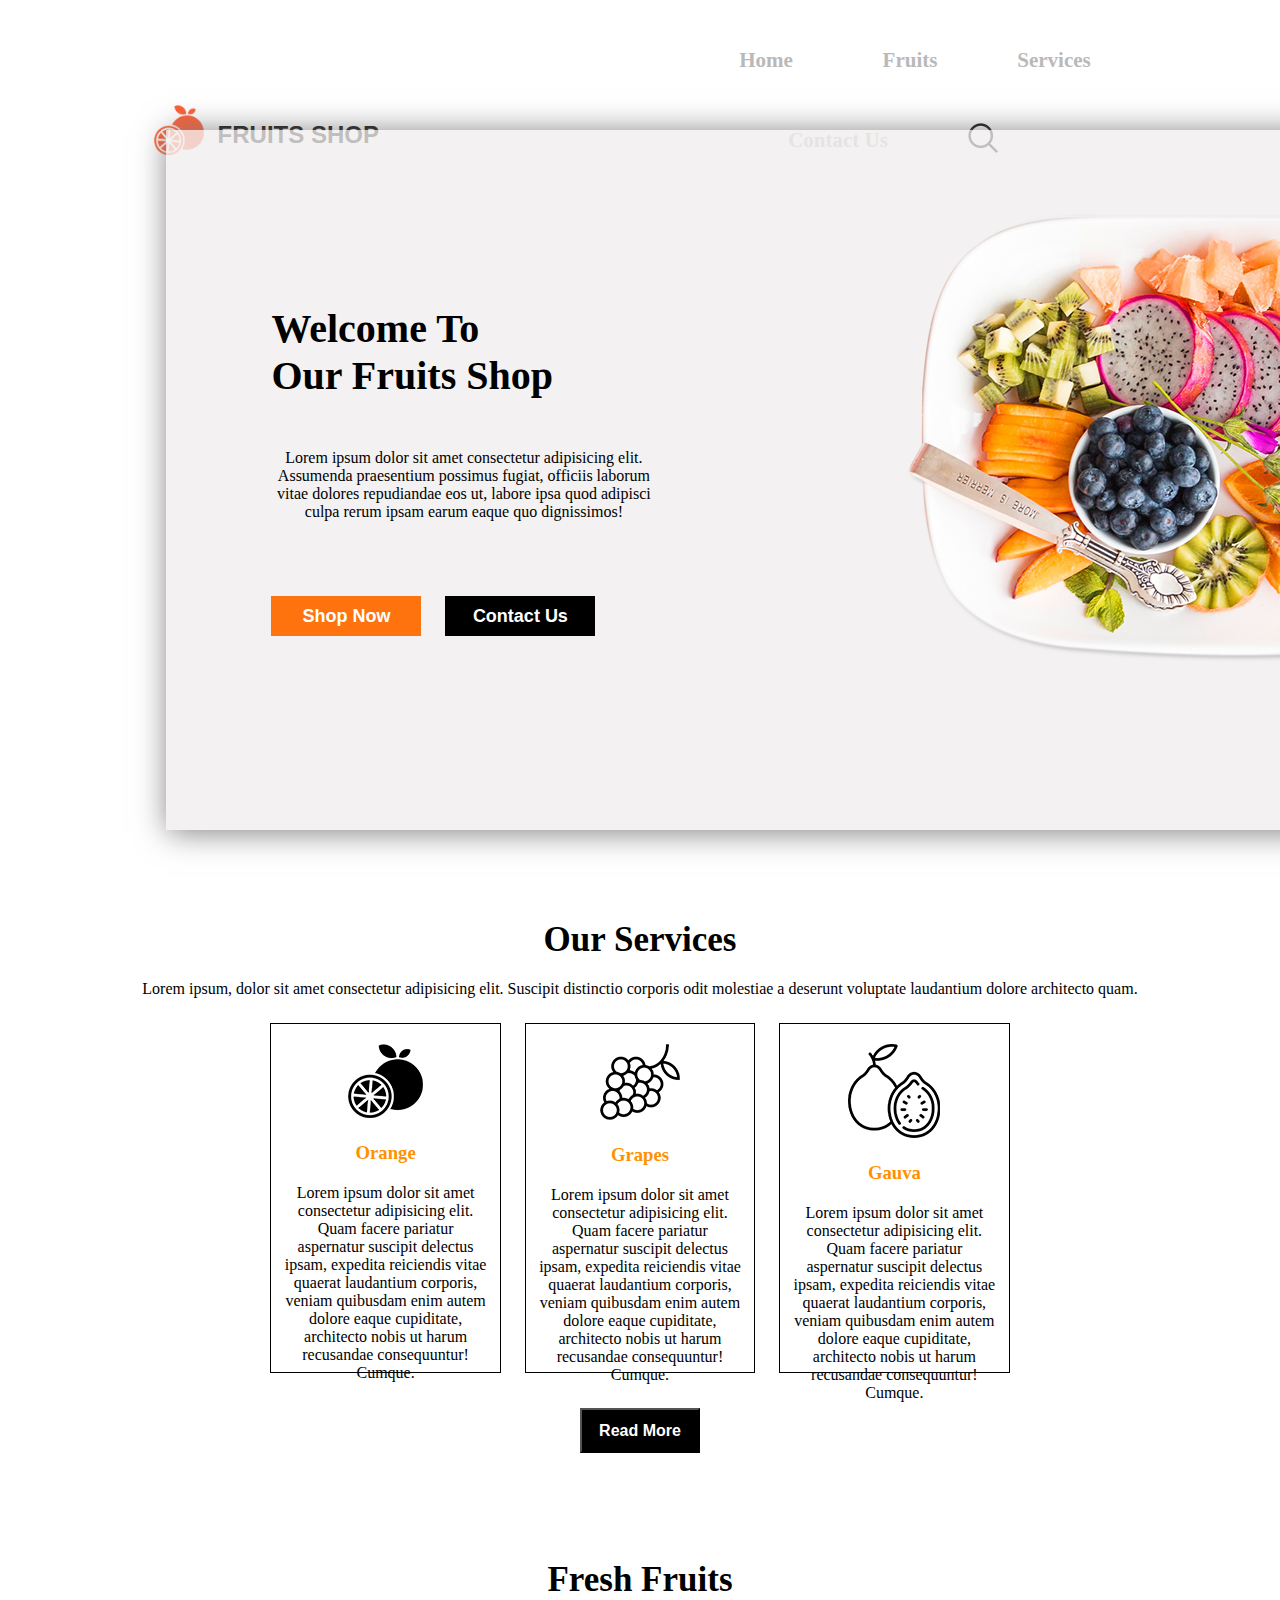
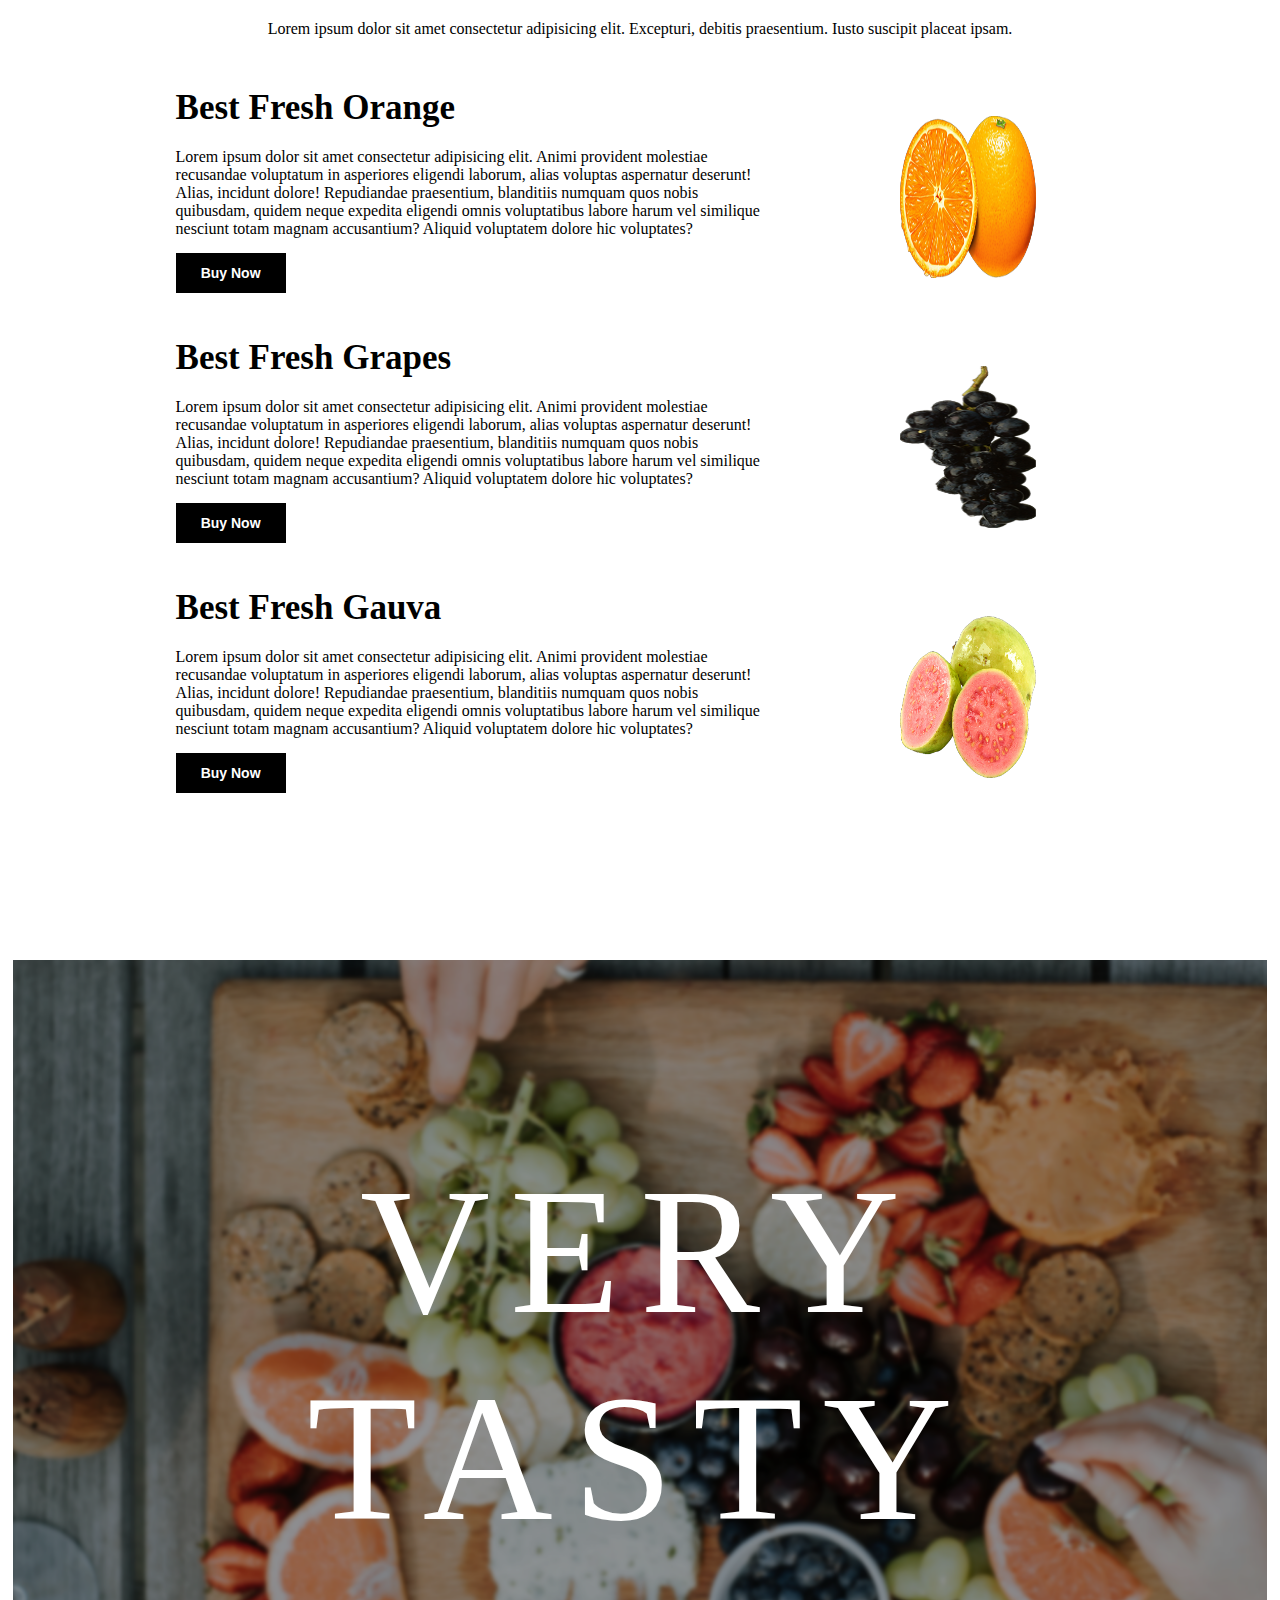
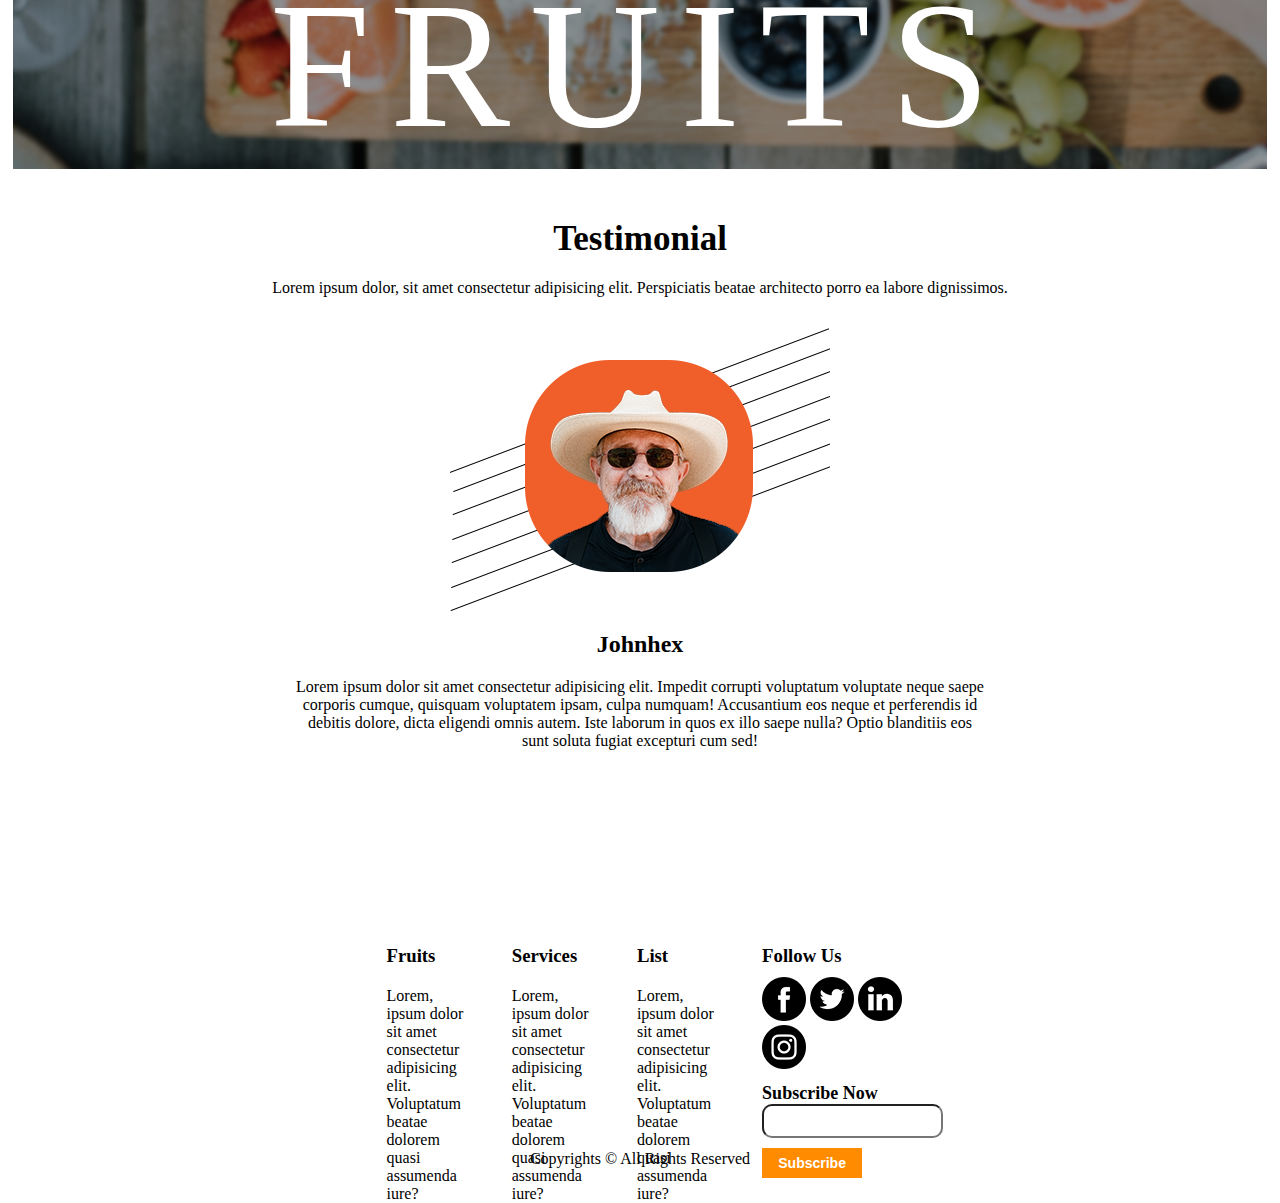
<file: index.html>
﻿<!DOCTYPE html>
<html>
<head>
    <title>ITI Project | Main Page</title>
    <link rel="stylesheet" href="./styles/main.css">
</head>
<body>
    <section class="nav-bar">
        <div id="nav-bar-left-logo">
            <img src="./images/logo.png" alt="logo.png">
            <h1>FRUITS SHOP</h1>
        </div>
        <div id="nav-bar-middle-buttons">
            <ul>
                <li><a href="./pages/index.html">Home</a></li>
                <li><a href="./pages/fruits.html">Fruits</a></li>
                <li><a href="./pages/services.html">Services</a></li>
                <li><a href="./pages/contact_us.html">Contact Us</a></li>
                <li><img src="./images/search.png" alt=""></li>
            </ul>
        </div>
    </section>
    <section class="first-section" id="first-section">
        <div id="first-section-container">
            <div id="first-section-container-left">
                <h1>Welcome To <br> Our Fruits Shop</h1>
                <p>Lorem ipsum dolor sit amet consectetur adipisicing elit. Assumenda praesentium possimus fugiat, officiis laborum vitae dolores repudiandae eos ut, labore ipsa quod adipisci culpa rerum ipsam earum eaque quo dignissimos!</p>
                <input type="button" value="Shop Now">
                <input type="button" value="Contact Us">
            </div>
            <div id="first-section-container-right">
                <img src="./images/dish.png" alt="">
            </div>
        </div>
    </section>
    <section class="second-section" id="second-section">
        <div id="second-section-header">
            <h1>Our Services</h1>
            <p>Lorem ipsum, dolor sit amet consectetur adipisicing elit. Suscipit distinctio corporis odit molestiae a deserunt voluptate laudantium dolore architecto quam.</p>
            <div id="second-section-service-card">
                <img src="./images/item1.png" alt="item1.png">
                <h3>Orange</h3>
                <p>Lorem ipsum dolor sit amet consectetur adipisicing elit.
                     Quam facere pariatur aspernatur suscipit delectus ipsam, expedita reiciendis 
                     vitae quaerat laudantium corporis, veniam quibusdam enim autem dolore eaque cupiditate, 
                     architecto nobis ut harum recusandae consequuntur! Cumque.</p>
            </div>
            <div id="second-section-service-card">
                <img src="./images/item2.png" alt="item1.png">
                <h3>Grapes</h3>
                <p>Lorem ipsum dolor sit amet consectetur adipisicing elit.
                     Quam facere pariatur aspernatur suscipit delectus ipsam, expedita reiciendis 
                     vitae quaerat laudantium corporis, veniam quibusdam enim autem dolore eaque cupiditate, 
                     architecto nobis ut harum recusandae consequuntur! Cumque.</p>
            </div>
            <div id="second-section-service-card">
                <img src="./images/item.png" alt="item.png">
                <h3>Gauva</h3>
                <p>Lorem ipsum dolor sit amet consectetur adipisicing elit.
                     Quam facere pariatur aspernatur suscipit delectus ipsam, expedita reiciendis 
                     vitae quaerat laudantium corporis, veniam quibusdam enim autem dolore eaque cupiditate, 
                     architecto nobis ut harum recusandae consequuntur! Cumque.</p>
            </div>
            <div id="first-section-container-bottom">
                <button>Read More</button>
            </div>
        </div>
    </section>
    <section class="third-section" id="third-section">
        <div id="third-section-header">
            <h1>Fresh Fruits</h1>
            <p>Lorem ipsum dolor sit amet consectetur adipisicing elit. Excepturi, debitis praesentium. Iusto suscipit placeat ipsam.</p>
            <div id="third-section-buy-card">
                <div id="third-section-buy-card-left">
                    <h1>Best Fresh Orange</h1>
                    <p>Lorem ipsum dolor sit amet consectetur adipisicing elit. Animi provident molestiae recusandae voluptatum in 
                        asperiores eligendi laborum, alias voluptas aspernatur deserunt! Alias, incidunt dolore! Repudiandae praesentium,
                         blanditiis numquam quos nobis quibusdam, quidem neque expedita eligendi omnis voluptatibus labore 
                         harum vel similique nesciunt totam magnam accusantium? Aliquid voluptatem dolore hic voluptates?</p>
                    <button>Buy Now</button>
                </div>
                <div id="third-section-buy-card-right">
                    <img src="./images/orange.png" alt="orange.png">
                </div>
            </div>
            <div id="third-section-buy-card">
                <div id="third-section-buy-card-left">
                    <h1>Best Fresh Grapes</h1>
                    <p>Lorem ipsum dolor sit amet consectetur adipisicing elit. Animi provident molestiae recusandae voluptatum in 
                        asperiores eligendi laborum, alias voluptas aspernatur deserunt! Alias, incidunt dolore! Repudiandae praesentium,
                         blanditiis numquam quos nobis quibusdam, quidem neque expedita eligendi omnis voluptatibus labore 
                         harum vel similique nesciunt totam magnam accusantium? Aliquid voluptatem dolore hic voluptates?</p>
                    <button>Buy Now</button>
                </div>
                <div id="third-section-buy-card-right">
                    <img src="./images/grapes.png" alt="grapes.png">
                </div>
            </div>
            <div id="third-section-buy-card">
                <div id="third-section-buy-card-left">
                    <h1>Best Fresh Gauva</h1>
                    <p>Lorem ipsum dolor sit amet consectetur adipisicing elit. Animi provident molestiae recusandae voluptatum in 
                        asperiores eligendi laborum, alias voluptas aspernatur deserunt! Alias, incidunt dolore! Repudiandae praesentium,
                         blanditiis numquam quos nobis quibusdam, quidem neque expedita eligendi omnis voluptatibus labore 
                         harum vel similique nesciunt totam magnam accusantium? Aliquid voluptatem dolore hic voluptates?</p>
                    <button>Buy Now</button>
                </div>
                <div id="third-section-buy-card-right">
                    <img src="./images/gauva.png" alt="gauva.png">
                </div>
            </div>
        </div>
    </section>
    <section class="fourth-section" id="fourth-section">
        <h1>VERY TASTY FRUITS</h1>
    </section>
    <section class="fifth-section" id="fifth-section">
        <h1>Testimonial</h1>
        <p>Lorem ipsum dolor, sit amet consectetur adipisicing elit. Perspiciatis beatae architecto porro ea labore dignissimos.</p>
        <img src="./images/client.png" alt="client.png">
        <h2>Johnhex</h2>
        <p>Lorem ipsum dolor sit amet consectetur adipisicing elit. Impedit corrupti voluptatum voluptate neque saepe corporis cumque, quisquam voluptatem ipsam, culpa numquam! Accusantium eos neque et perferendis id debitis dolore, dicta eligendi omnis autem. Iste laborum in quos ex illo saepe nulla? Optio blanditiis eos sunt soluta fugiat excepturi cum sed!</p>
    </section>
    <section class="pg-footer" id="pg-footer">
        <div id="pg-footer-card">
            <h3>Fruits</h3>
            <p>Lorem, ipsum dolor sit amet consectetur adipisicing elit. 
                Voluptatum beatae dolorem quasi assumenda iure?</p>
        </div>
        <div id="pg-footer-card">
            <h3>Services</h3>
            <p>Lorem, ipsum dolor sit amet consectetur adipisicing elit. 
                Voluptatum beatae dolorem quasi assumenda iure?</p>
        </div>
        <div id="pg-footer-card">
            <h3>List</h3>
            <p>Lorem, ipsum dolor sit amet consectetur adipisicing elit. 
                Voluptatum beatae dolorem quasi assumenda iure?</p>
        </div>
       <div id="pg-footer-card">
            <h3>Follow Us</h3>
            <div id="contact-details-icons">
                <img src="./images/fb.png" alt="fb.png">
                <img src="./images/twitter.png" alt="twitter.png">
                <img src="./images/linkedin.png" alt="linkedin.png">
                <img src="./images/instagram.png" alt="instagram.png">
            </div>
            <form action="index.html" method="post">
                <label for="client_Name">Subscribe Now</label>
                <input type="text" name="client_Name" id="client_Name">
                <input type="submit" value="Subscribe">
            </form>
       </div>
    </section>
    <p id="copyrights">Copyrights © All Rights Reserved</p>
</body>
</html>
</file>
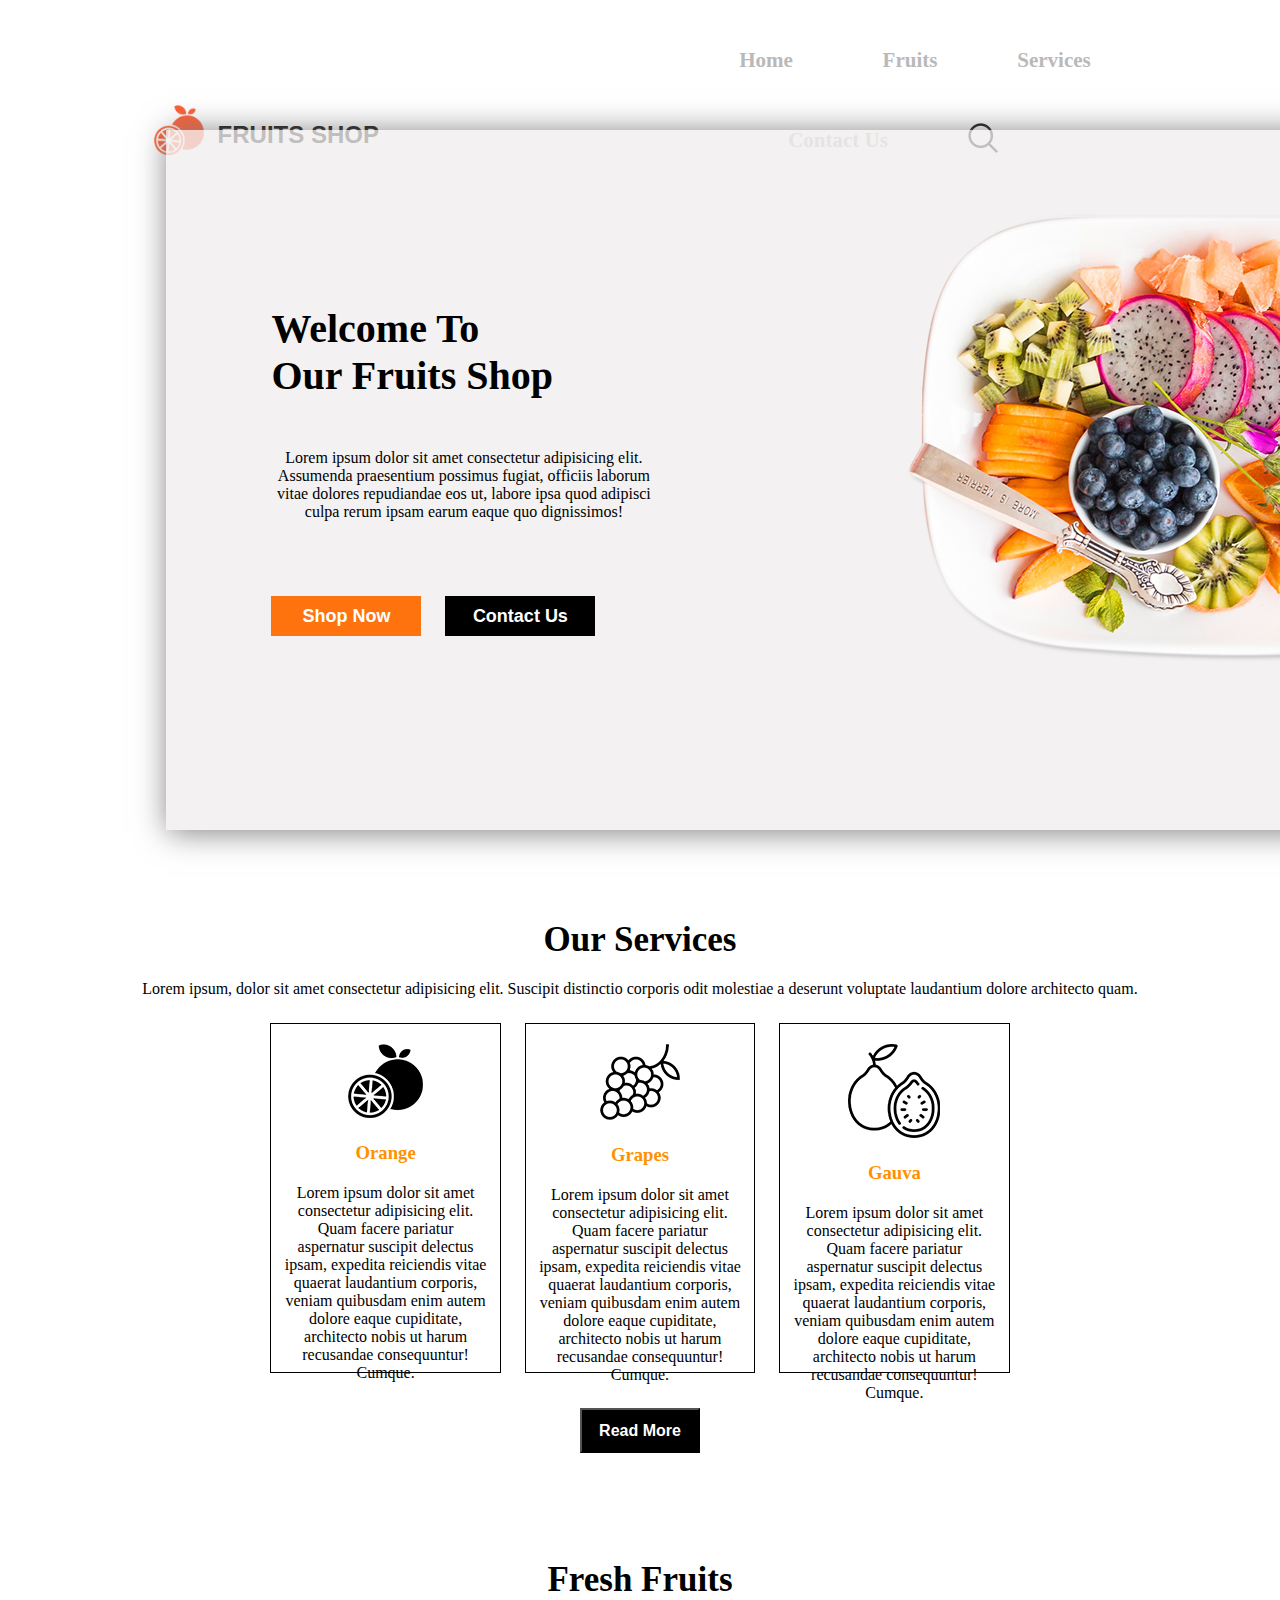
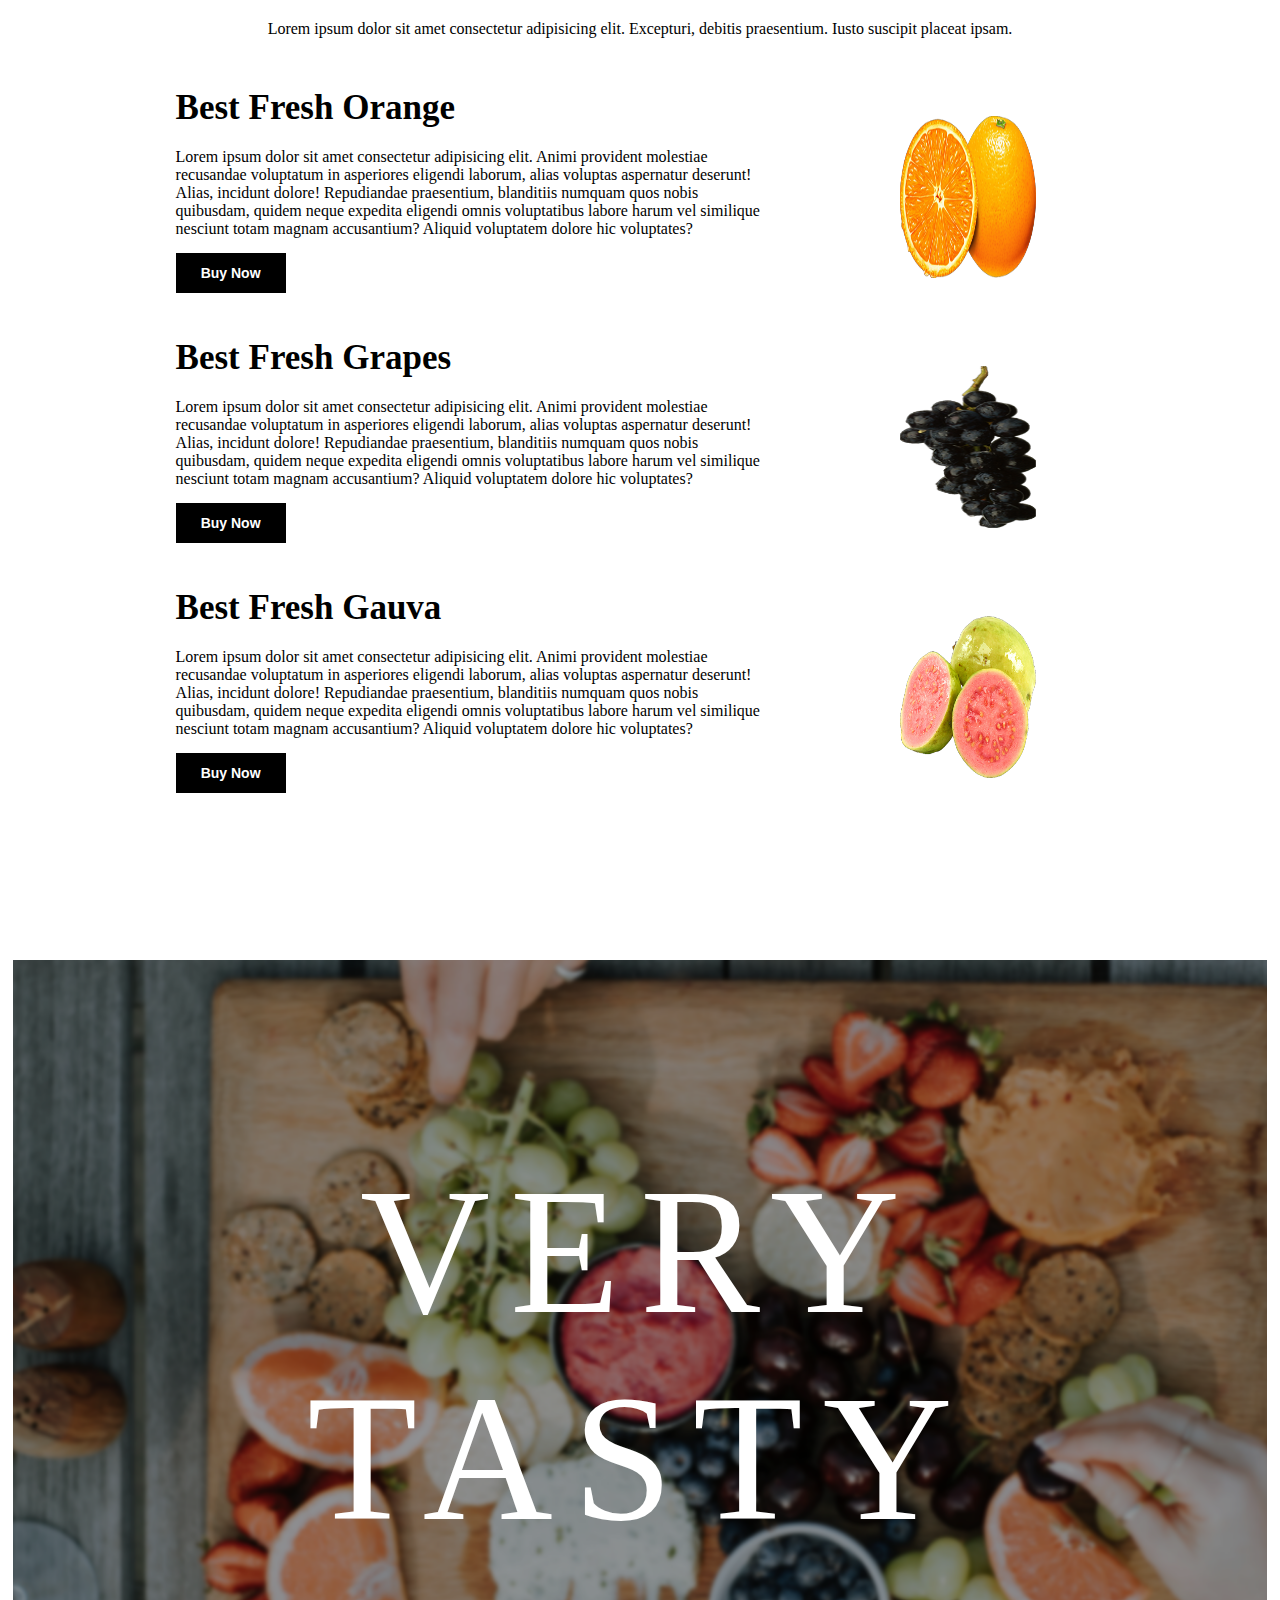
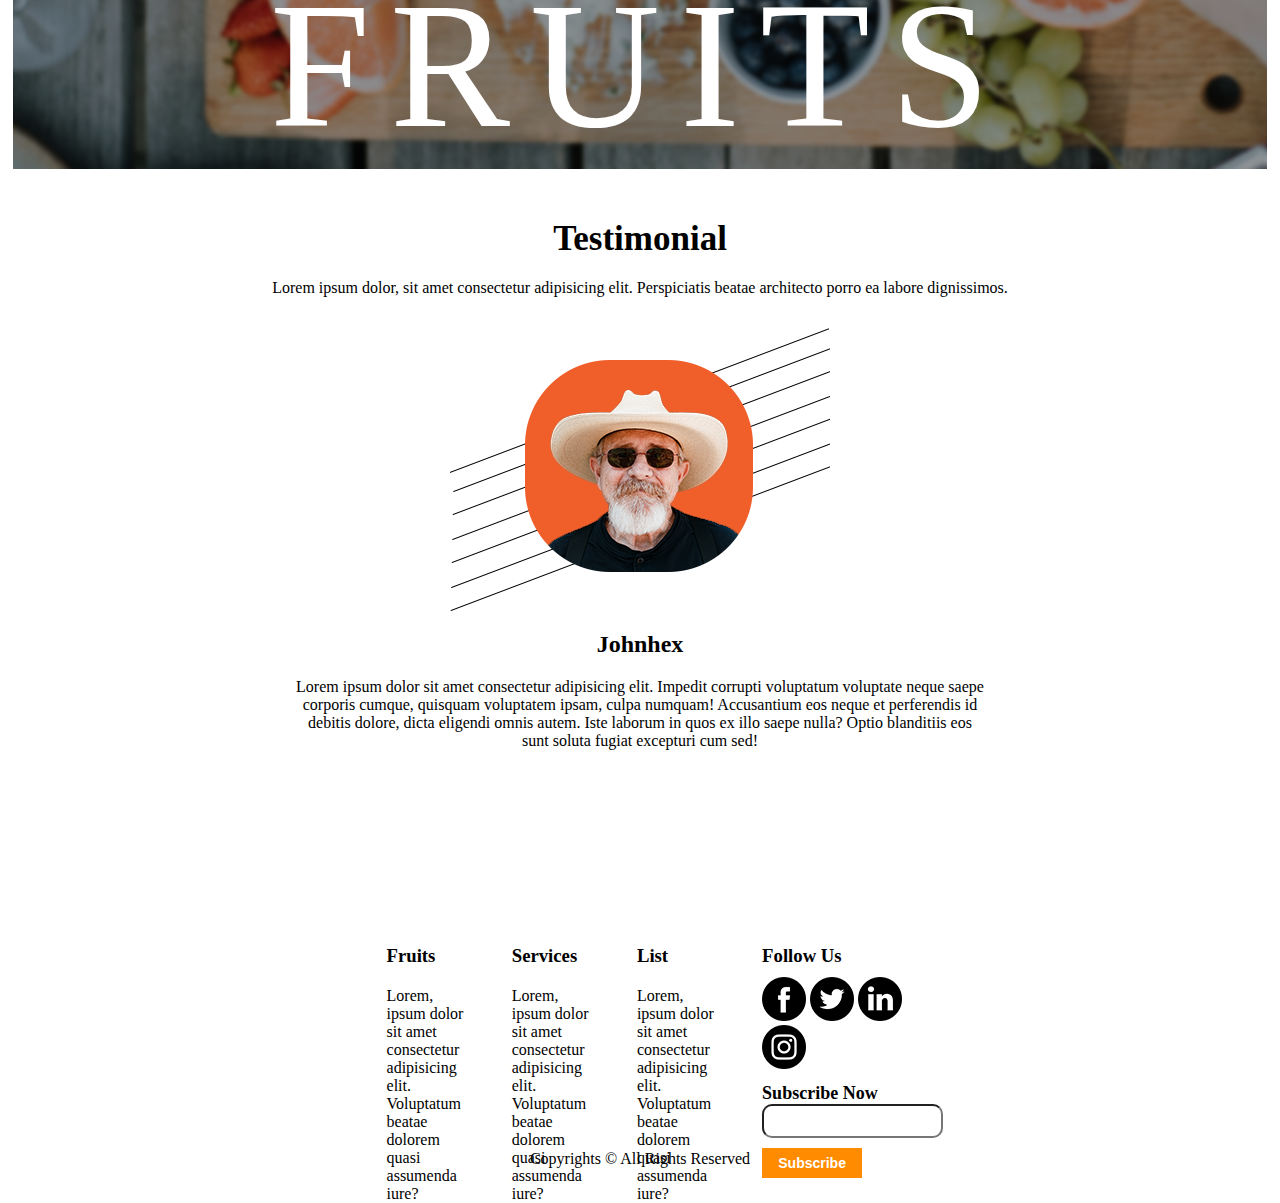
<file: pages/index.html>
﻿<!DOCTYPE html>
<html>
<head>
    <title>ITI Project | Main Page</title>
    <link rel="stylesheet" href="/styles/main.css">
</head>
<body>
    <section class="nav-bar">
        <div id="nav-bar-left-logo">
            <img src="/images/logo.png" alt="logo.png">
            <h1>FRUITS SHOP</h1>
        </div>
        <div id="nav-bar-middle-buttons">
            <ul>
                <li><a href="/pages/index.html">Home</a></li>
                <li><a href="/pages/fruits.html">Fruits</a></li>
                <li><a href="/pages/services.html">Services</a></li>
                <li><a href="/pages/contact_us.html">Contact Us</a></li>
                <li><img src="/images/search.png" alt=""></li>
            </ul>
        </div>
    </section>
    <section class="first-section" id="first-section">
        <div id="first-section-container">
            <div id="first-section-container-left">
                <h1>Welcome To <br> Our Fruits Shop</h1>
                <p>Lorem ipsum dolor sit amet consectetur adipisicing elit. Assumenda praesentium possimus fugiat, officiis laborum vitae dolores repudiandae eos ut, labore ipsa quod adipisci culpa rerum ipsam earum eaque quo dignissimos!</p>
                <input type="button" value="Shop Now">
                <input type="button" value="Contact Us">
            </div>
            <div id="first-section-container-right">
                <img src="/images/dish.png" alt="">
            </div>
        </div>
    </section>
    <section class="second-section" id="second-section">
        <div id="second-section-header">
            <h1>Our Services</h1>
            <p>Lorem ipsum, dolor sit amet consectetur adipisicing elit. Suscipit distinctio corporis odit molestiae a deserunt voluptate laudantium dolore architecto quam.</p>
            <div id="second-section-service-card">
                <img src="/images/item1.png" alt="item1.png">
                <h3>Orange</h3>
                <p>Lorem ipsum dolor sit amet consectetur adipisicing elit.
                     Quam facere pariatur aspernatur suscipit delectus ipsam, expedita reiciendis 
                     vitae quaerat laudantium corporis, veniam quibusdam enim autem dolore eaque cupiditate, 
                     architecto nobis ut harum recusandae consequuntur! Cumque.</p>
            </div>
            <div id="second-section-service-card">
                <img src="/images/item2.png" alt="item1.png">
                <h3>Grapes</h3>
                <p>Lorem ipsum dolor sit amet consectetur adipisicing elit.
                     Quam facere pariatur aspernatur suscipit delectus ipsam, expedita reiciendis 
                     vitae quaerat laudantium corporis, veniam quibusdam enim autem dolore eaque cupiditate, 
                     architecto nobis ut harum recusandae consequuntur! Cumque.</p>
            </div>
            <div id="second-section-service-card">
                <img src="/images/item.png" alt="item.png">
                <h3>Gauva</h3>
                <p>Lorem ipsum dolor sit amet consectetur adipisicing elit.
                     Quam facere pariatur aspernatur suscipit delectus ipsam, expedita reiciendis 
                     vitae quaerat laudantium corporis, veniam quibusdam enim autem dolore eaque cupiditate, 
                     architecto nobis ut harum recusandae consequuntur! Cumque.</p>
            </div>
            <div id="first-section-container-bottom">
                <button>Read More</button>
            </div>
        </div>
    </section>
    <section class="third-section" id="third-section">
        <div id="third-section-header">
            <h1>Fresh Fruits</h1>
            <p>Lorem ipsum dolor sit amet consectetur adipisicing elit. Excepturi, debitis praesentium. Iusto suscipit placeat ipsam.</p>
            <div id="third-section-buy-card">
                <div id="third-section-buy-card-left">
                    <h1>Best Fresh Orange</h1>
                    <p>Lorem ipsum dolor sit amet consectetur adipisicing elit. Animi provident molestiae recusandae voluptatum in 
                        asperiores eligendi laborum, alias voluptas aspernatur deserunt! Alias, incidunt dolore! Repudiandae praesentium,
                         blanditiis numquam quos nobis quibusdam, quidem neque expedita eligendi omnis voluptatibus labore 
                         harum vel similique nesciunt totam magnam accusantium? Aliquid voluptatem dolore hic voluptates?</p>
                    <button>Buy Now</button>
                </div>
                <div id="third-section-buy-card-right">
                    <img src="/images/orange.png" alt="orange.png">
                </div>
            </div>
            <div id="third-section-buy-card">
                <div id="third-section-buy-card-left">
                    <h1>Best Fresh Grapes</h1>
                    <p>Lorem ipsum dolor sit amet consectetur adipisicing elit. Animi provident molestiae recusandae voluptatum in 
                        asperiores eligendi laborum, alias voluptas aspernatur deserunt! Alias, incidunt dolore! Repudiandae praesentium,
                         blanditiis numquam quos nobis quibusdam, quidem neque expedita eligendi omnis voluptatibus labore 
                         harum vel similique nesciunt totam magnam accusantium? Aliquid voluptatem dolore hic voluptates?</p>
                    <button>Buy Now</button>
                </div>
                <div id="third-section-buy-card-right">
                    <img src="/images/grapes.png" alt="grapes.png">
                </div>
            </div>
            <div id="third-section-buy-card">
                <div id="third-section-buy-card-left">
                    <h1>Best Fresh Gauva</h1>
                    <p>Lorem ipsum dolor sit amet consectetur adipisicing elit. Animi provident molestiae recusandae voluptatum in 
                        asperiores eligendi laborum, alias voluptas aspernatur deserunt! Alias, incidunt dolore! Repudiandae praesentium,
                         blanditiis numquam quos nobis quibusdam, quidem neque expedita eligendi omnis voluptatibus labore 
                         harum vel similique nesciunt totam magnam accusantium? Aliquid voluptatem dolore hic voluptates?</p>
                    <button>Buy Now</button>
                </div>
                <div id="third-section-buy-card-right">
                    <img src="/images/gauva.png" alt="gauva.png">
                </div>
            </div>
        </div>
    </section>
    <section class="fourth-section" id="fourth-section">
        <h1>VERY TASTY FRUITS</h1>
    </section>
    <section class="fifth-section" id="fifth-section">
        <h1>Testimonial</h1>
        <p>Lorem ipsum dolor, sit amet consectetur adipisicing elit. Perspiciatis beatae architecto porro ea labore dignissimos.</p>
        <img src="/images/client.png" alt="client.png">
        <h2>Johnhex</h2>
        <p>Lorem ipsum dolor sit amet consectetur adipisicing elit. Impedit corrupti voluptatum voluptate neque saepe corporis cumque, quisquam voluptatem ipsam, culpa numquam! Accusantium eos neque et perferendis id debitis dolore, dicta eligendi omnis autem. Iste laborum in quos ex illo saepe nulla? Optio blanditiis eos sunt soluta fugiat excepturi cum sed!</p>
    </section>
    <section class="pg-footer" id="pg-footer">
        <div id="pg-footer-card">
            <h3>Fruits</h3>
            <p>Lorem, ipsum dolor sit amet consectetur adipisicing elit. 
                Voluptatum beatae dolorem quasi assumenda iure?</p>
        </div>
        <div id="pg-footer-card">
            <h3>Services</h3>
            <p>Lorem, ipsum dolor sit amet consectetur adipisicing elit. 
                Voluptatum beatae dolorem quasi assumenda iure?</p>
        </div>
        <div id="pg-footer-card">
            <h3>List</h3>
            <p>Lorem, ipsum dolor sit amet consectetur adipisicing elit. 
                Voluptatum beatae dolorem quasi assumenda iure?</p>
        </div>
       <div id="pg-footer-card">
            <h3>Follow Us</h3>
            <div id="contact-details-icons">
                <img src="/images/fb.png" alt="fb.png">
                <img src="/images/twitter.png" alt="twitter.png">
                <img src="/images/linkedin.png" alt="linkedin.png">
                <img src="/images/instagram.png" alt="instagram.png">
            </div>
            <form action="index.html" method="post">
                <label for="client_Name">Subscribe Now</label>
                <input type="text" name="client_Name" id="client_Name">
                <input type="submit" value="Subscribe">
            </form>
       </div>
    </section>
    <p id="copyrights">Copyrights © All Rights Reserved</p>
</body>
</html>
</file>
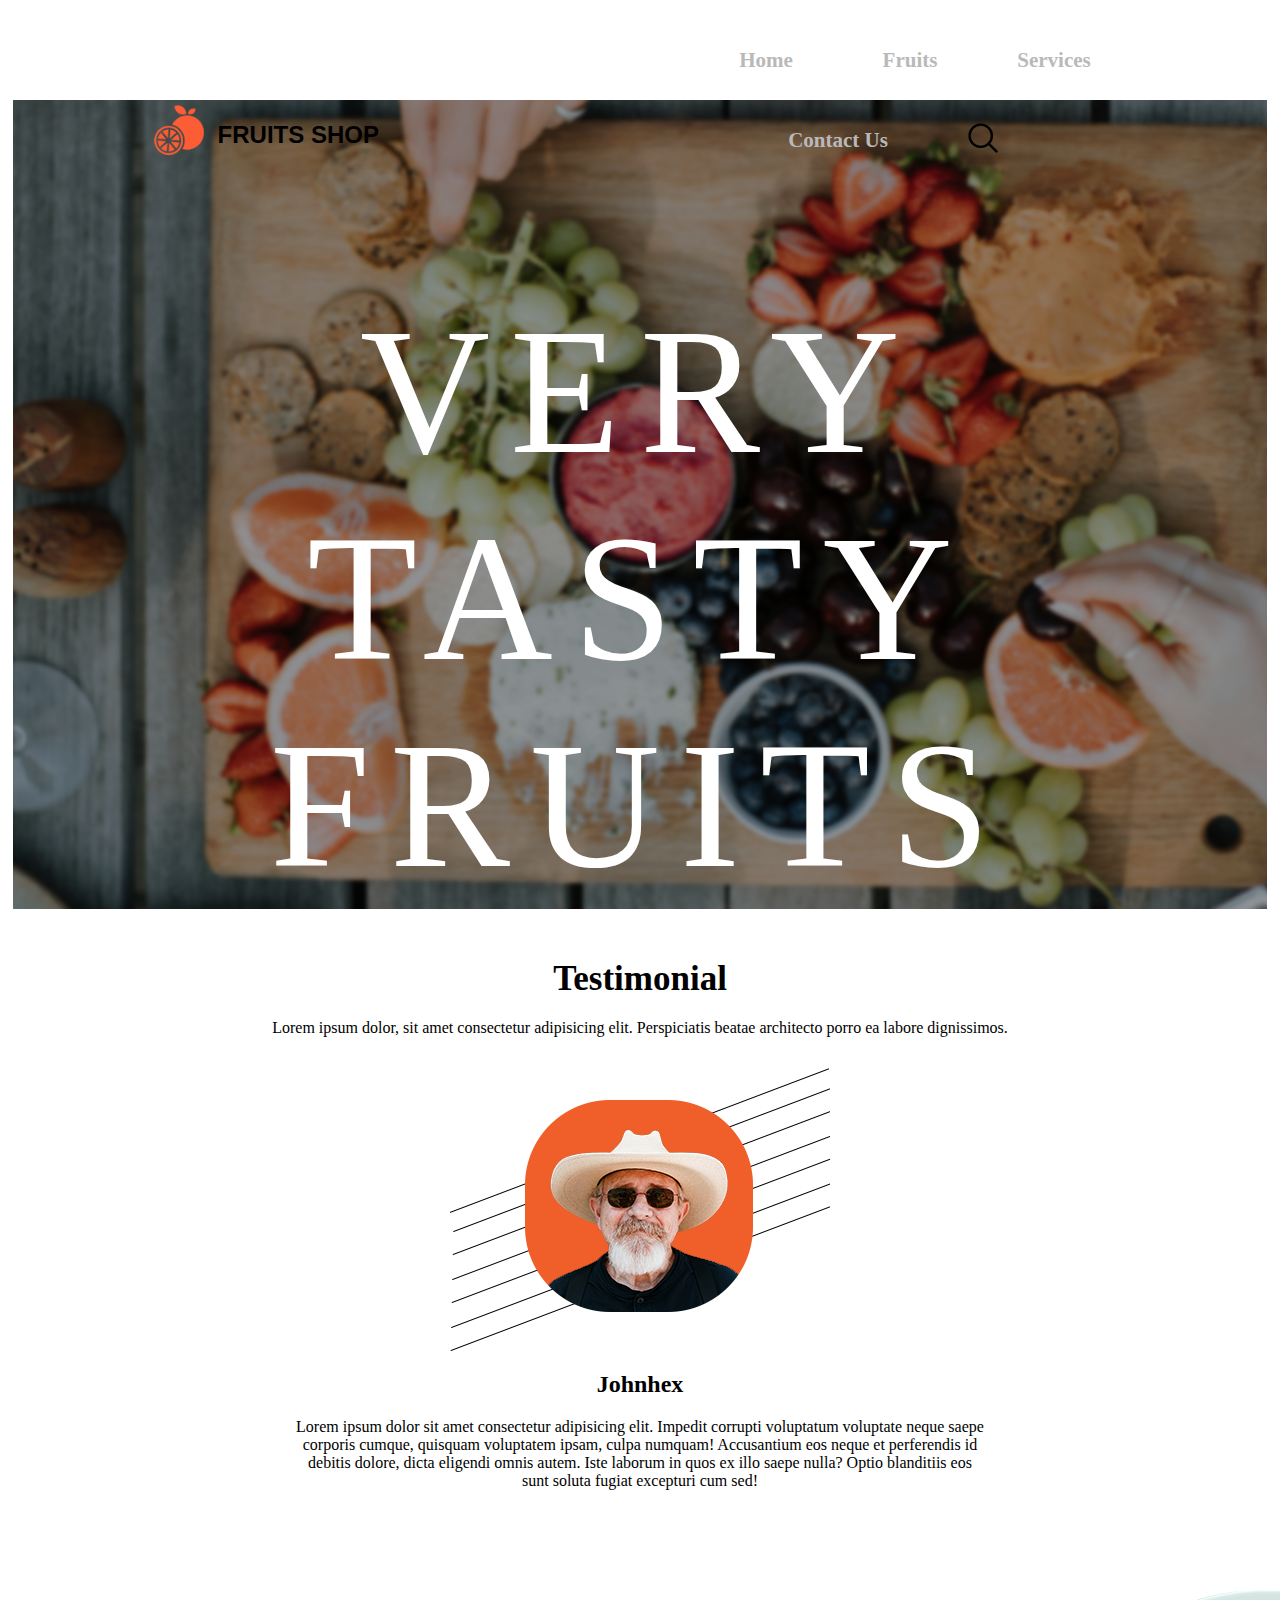
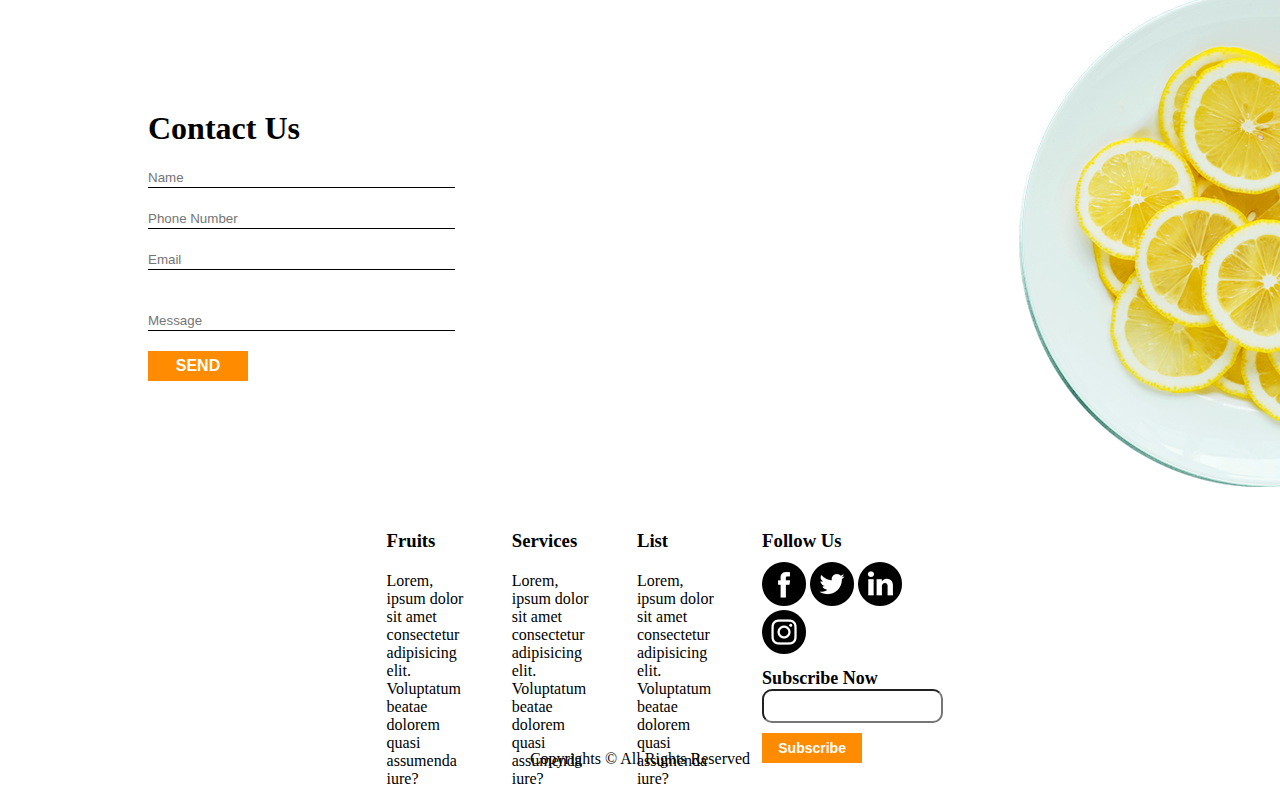
<file: pages/contact_us.html>
<!DOCTYPE html>
<html lang="en">
<head>
    <meta charset="UTF-8">
    <meta name="viewport" content="width=device-width, initial-scale=1.0">
    <link rel="stylesheet" href="../styles/main.css">
    <title>ITI Project | Services Page</title>
</head>
<body>
    <section class="nav-bar">
        <div id="nav-bar-left-logo">
            <img src="../images/logo.png" alt="logo.png">
            <h1>FRUITS SHOP</h1>
        </div>
        <div id="nav-bar-middle-buttons">
            <ul>
                <li><a href="../index.html">Home</a></li>
                <li><a href="../pages/fruits.html">Fruits</a></li>
                <li><a href="../pages/services.html">Services</a></li>
                <li><a href="../pages/contact_us.html">Contact Us</a></li>
                <li><img src="../images/search.png" alt=""></li>
            </ul>
        </div>
    </section>
    <section class="fourth-section" id="fourth-section">
        <h1>VERY TASTY FRUITS</h1>
    </section>
    <section class="fifth-section" id="fifth-section">
        <h1>Testimonial</h1>
        <p>Lorem ipsum dolor, sit amet consectetur adipisicing elit. Perspiciatis beatae architecto porro ea labore dignissimos.</p>
        <img src="../images/client.png" alt="client.png">
        <h2>Johnhex</h2>
        <p>Lorem ipsum dolor sit amet consectetur adipisicing elit. Impedit corrupti voluptatum voluptate neque saepe corporis cumque, quisquam voluptatem ipsam, culpa numquam! Accusantium eos neque et perferendis id debitis dolore, dicta eligendi omnis autem. Iste laborum in quos ex illo saepe nulla? Optio blanditiis eos sunt soluta fugiat excepturi cum sed!</p>
    </section>
    <section class="sixth-section" id="sixth-section">
       <div  id="contact-us-dialog">
        <form action="index.html" method="post">
            <h1>Contact Us</h1>
            <input type="text" name="name" placeholder="Name">
            <input type="text" name="phone" placeholder="Phone Number">
            <input type="email" name="email" placeholder="Email">
            <input type="text" name="message" placeholder="Message">
            <input type="submit" value="SEND">
        </form>
       </div>
        <div id="section-image">
            <img src="../images/orange-dish.png" alt="orange-dish.png">
        </div>
    </section>
    <section class="pg-footer" id="pg-footer">
        <div id="pg-footer-card">
            <h3>Fruits</h3>
            <p>Lorem, ipsum dolor sit amet consectetur adipisicing elit. 
                Voluptatum beatae dolorem quasi assumenda iure?</p>
        </div>
        <div id="pg-footer-card">
            <h3>Services</h3>
            <p>Lorem, ipsum dolor sit amet consectetur adipisicing elit. 
                Voluptatum beatae dolorem quasi assumenda iure?</p>
        </div>
        <div id="pg-footer-card">
            <h3>List</h3>
            <p>Lorem, ipsum dolor sit amet consectetur adipisicing elit. 
                Voluptatum beatae dolorem quasi assumenda iure?</p>
        </div>
       <div id="pg-footer-card">
            <h3>Follow Us</h3>
            <div id="contact-details-icons">
                <img src="../images/fb.png" alt="fb.png">
                <img src="../images/twitter.png" alt="twitter.png">
                <img src="../images/linkedin.png" alt="linkedin.png">
                <img src="../images/instagram.png" alt="instagram.png">
            </div>
            <form action="index.html" method="post">
                <label for="client_Name">Subscribe Now</label>
                <input type="text" name="client_Name" id="client_Name">
                <input type="submit" value="Subscribe">
            </form>
       </div>
    </section>
    <p id="copyrights">Copyrights © All Rights Reserved</p>

</body>
</html>
</file>
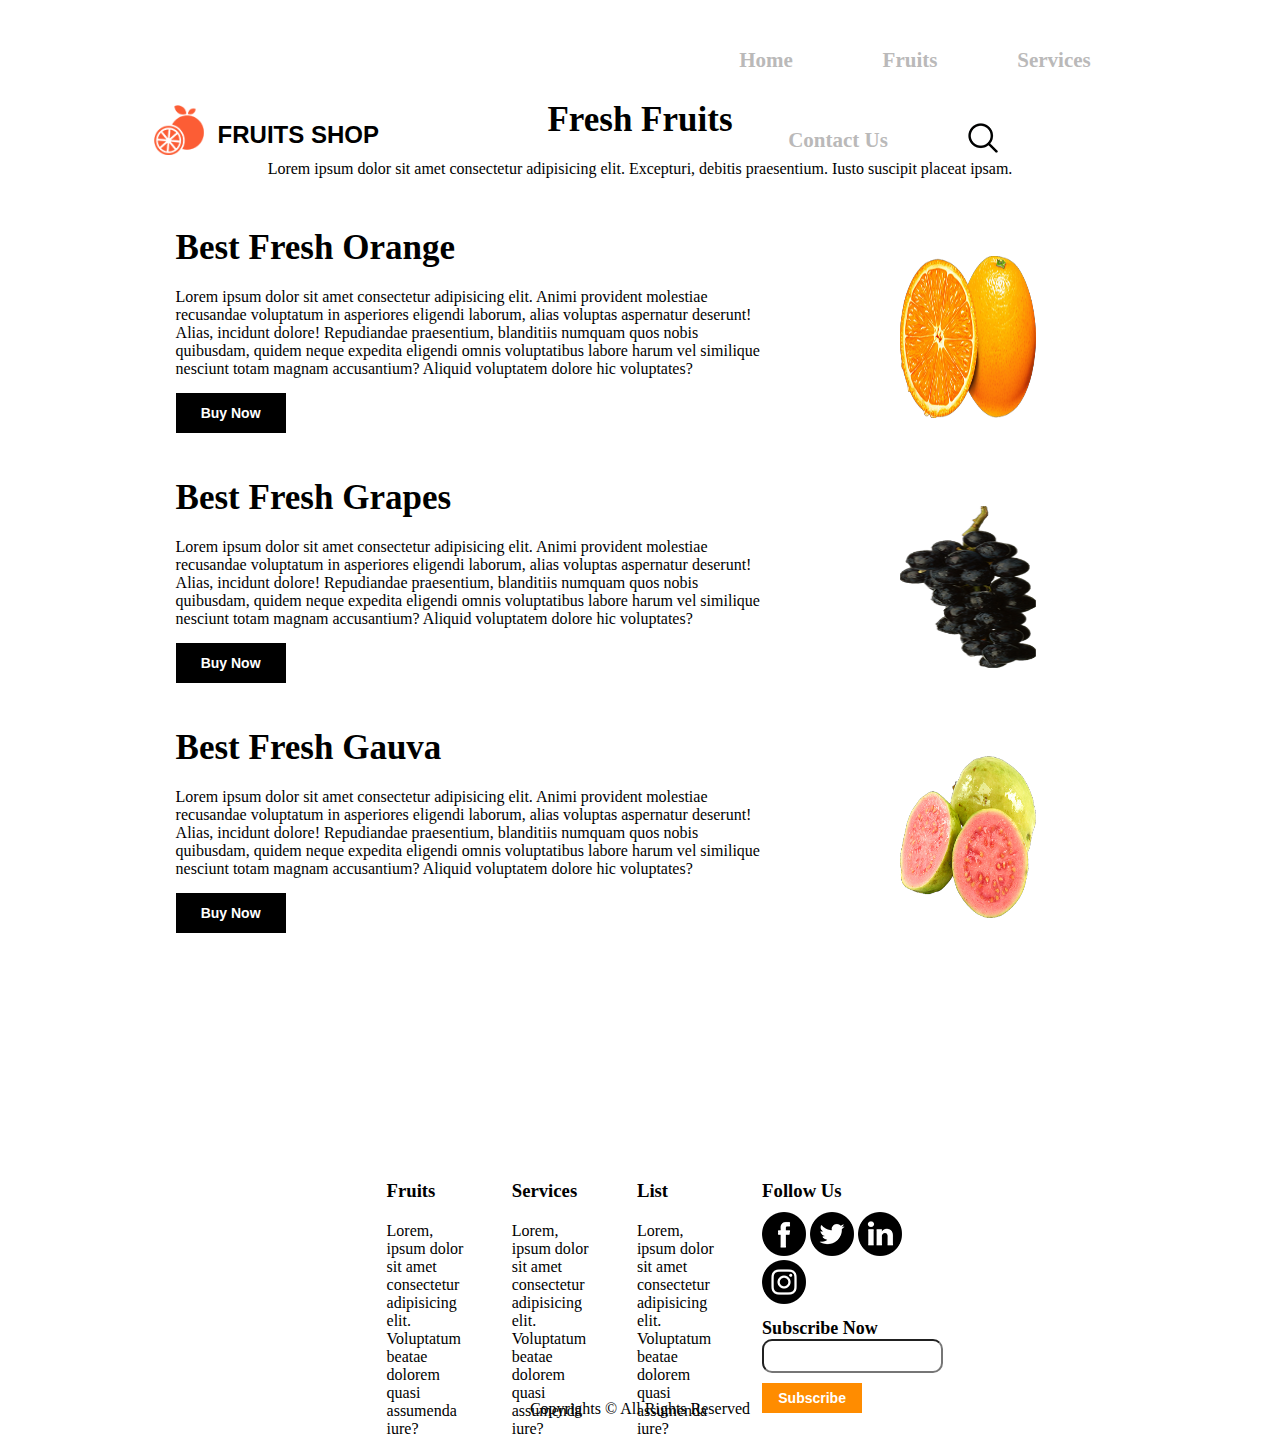
<file: pages/fruits.html>
<!DOCTYPE html>
<html lang="en">
<head>
    <meta charset="UTF-8">
    <meta name="viewport" content="width=device-width, initial-scale=1.0">
    <link rel="stylesheet" href="../styles/main.css">
    <title>ITI Project | Fruits Page</title>
</head>
<body>
    <section class="nav-bar">
        <div id="nav-bar-left-logo">
            <img src="../images/logo.png" alt="logo.png">
            <h1>FRUITS SHOP</h1>
        </div>
        <div id="nav-bar-middle-buttons">
            <ul>
                <li><a href="../index.html">Home</a></li>
                <li><a href="../pages/fruits.html">Fruits</a></li>
                <li><a href="../pages/services.html">Services</a></li>
                <li><a href="../pages/contact_us.html">Contact Us</a></li>
                <li><img src="../images/search.png" alt=""></li>
            </ul>
        </div>
    </section>
    <section class="third-section" id="third-section">
        <div id="third-section-header">
            <h1>Fresh Fruits</h1>
            <p>Lorem ipsum dolor sit amet consectetur adipisicing elit. Excepturi, debitis praesentium. Iusto suscipit placeat ipsam.</p>
            <div id="third-section-buy-card">
                <div id="third-section-buy-card-left">
                    <h1>Best Fresh Orange</h1>
                    <p>Lorem ipsum dolor sit amet consectetur adipisicing elit. Animi provident molestiae recusandae voluptatum in 
                        asperiores eligendi laborum, alias voluptas aspernatur deserunt! Alias, incidunt dolore! Repudiandae praesentium,
                         blanditiis numquam quos nobis quibusdam, quidem neque expedita eligendi omnis voluptatibus labore 
                         harum vel similique nesciunt totam magnam accusantium? Aliquid voluptatem dolore hic voluptates?</p>
                    <button>Buy Now</button>
                </div>
                <div id="third-section-buy-card-right">
                    <img src="../images/orange.png" alt="orange.png">
                </div>
            </div>
            <div id="third-section-buy-card">
                <div id="third-section-buy-card-left">
                    <h1>Best Fresh Grapes</h1>
                    <p>Lorem ipsum dolor sit amet consectetur adipisicing elit. Animi provident molestiae recusandae voluptatum in 
                        asperiores eligendi laborum, alias voluptas aspernatur deserunt! Alias, incidunt dolore! Repudiandae praesentium,
                         blanditiis numquam quos nobis quibusdam, quidem neque expedita eligendi omnis voluptatibus labore 
                         harum vel similique nesciunt totam magnam accusantium? Aliquid voluptatem dolore hic voluptates?</p>
                    <button>Buy Now</button>
                </div>
                <div id="third-section-buy-card-right">
                    <img src="../images/grapes.png" alt="grapes.png">
                </div>
            </div>
            <div id="third-section-buy-card">
                <div id="third-section-buy-card-left">
                    <h1>Best Fresh Gauva</h1>
                    <p>Lorem ipsum dolor sit amet consectetur adipisicing elit. Animi provident molestiae recusandae voluptatum in 
                        asperiores eligendi laborum, alias voluptas aspernatur deserunt! Alias, incidunt dolore! Repudiandae praesentium,
                         blanditiis numquam quos nobis quibusdam, quidem neque expedita eligendi omnis voluptatibus labore 
                         harum vel similique nesciunt totam magnam accusantium? Aliquid voluptatem dolore hic voluptates?</p>
                    <button>Buy Now</button>
                </div>
                <div id="third-section-buy-card-right">
                    <img src="../images/gauva.png" alt="gauva.png">
                </div>
            </div>
        </div>
    </section>
    <section class="pg-footer" id="pg-footer">
        <div id="pg-footer-card">
            <h3>Fruits</h3>
            <p>Lorem, ipsum dolor sit amet consectetur adipisicing elit. 
                Voluptatum beatae dolorem quasi assumenda iure?</p>
        </div>
        <div id="pg-footer-card">
            <h3>Services</h3>
            <p>Lorem, ipsum dolor sit amet consectetur adipisicing elit. 
                Voluptatum beatae dolorem quasi assumenda iure?</p>
        </div>
        <div id="pg-footer-card">
            <h3>List</h3>
            <p>Lorem, ipsum dolor sit amet consectetur adipisicing elit. 
                Voluptatum beatae dolorem quasi assumenda iure?</p>
        </div>
       <div id="pg-footer-card">
            <h3>Follow Us</h3>
            <div id="contact-details-icons">
                <img src="../images/fb.png" alt="fb.png">
                <img src="../images/twitter.png" alt="twitter.png">
                <img src="../images/linkedin.png" alt="linkedin.png">
                <img src="../images/instagram.png" alt="instagram.png">
            </div>
            <form action="index.html" method="post">
                <label for="client_Name">Subscribe Now</label>
                <input type="text" name="client_Name" id="client_Name">
                <input type="submit" value="Subscribe">
            </form>
       </div>
    </section>
    <p id="copyrights">Copyrights © All Rights Reserved</p>
</body>
</html>
</file>
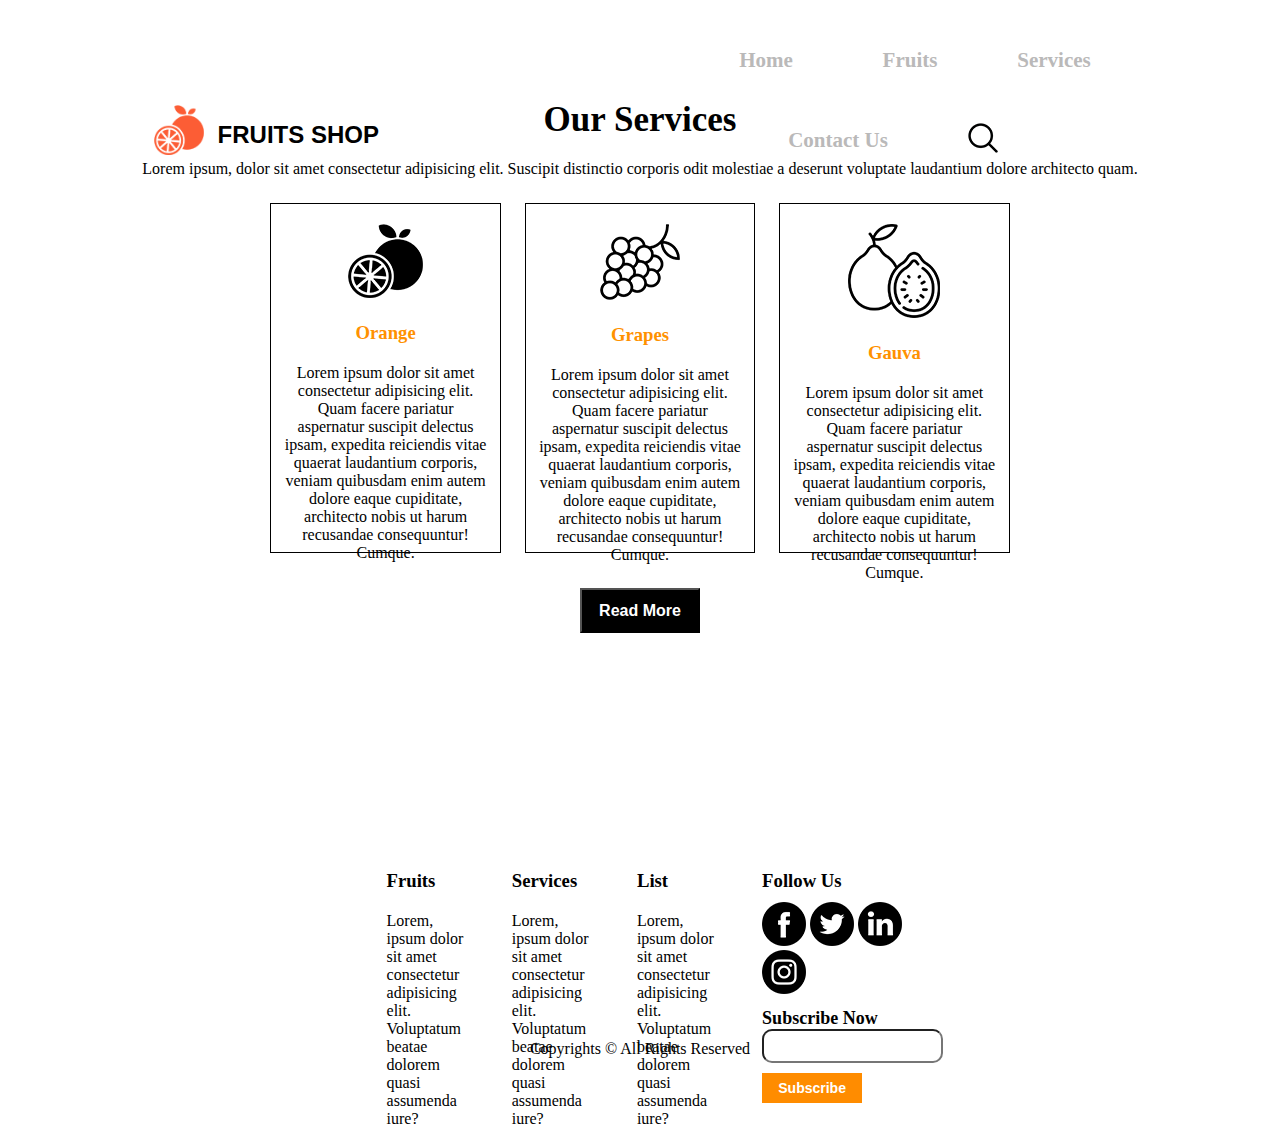
<file: pages/services.html>
<!DOCTYPE html>
<html lang="en">
<head>
    <meta charset="UTF-8">
    <meta name="viewport" content="width=device-width, initial-scale=1.0">
    <link rel="stylesheet" href="../styles/main.css">
    <title>ITI Project | Services Page</title>
</head>
<body>
    <section class="nav-bar">
        <div id="nav-bar-left-logo">
            <img src="../images/logo.png" alt="logo.png">
            <h1>FRUITS SHOP</h1>
        </div>
        <div id="nav-bar-middle-buttons">
            <ul>
                <li><a href="../index.html">Home</a></li>
                <li><a href="../pages/fruits.html">Fruits</a></li>
                <li><a href="../pages/services.html">Services</a></li>
                <li><a href="../pages/contact_us.html">Contact Us</a></li>
                <li><img src="../images/search.png" alt=""></li>
            </ul>
        </div>
    </section>
    <section class="second-section" id="second-section">
        <div id="second-section-header">
            <h1>Our Services</h1>
            <p>Lorem ipsum, dolor sit amet consectetur adipisicing elit. Suscipit distinctio corporis odit molestiae a deserunt voluptate laudantium dolore architecto quam.</p>
            <div id="second-section-service-card">
                <img src="../images/item1.png" alt="item1.png">
                <h3>Orange</h3>
                <p>Lorem ipsum dolor sit amet consectetur adipisicing elit.
                     Quam facere pariatur aspernatur suscipit delectus ipsam, expedita reiciendis 
                     vitae quaerat laudantium corporis, veniam quibusdam enim autem dolore eaque cupiditate, 
                     architecto nobis ut harum recusandae consequuntur! Cumque.</p>
            </div>
            <div id="second-section-service-card">
                <img src="../images/item2.png" alt="item1.png">
                <h3>Grapes</h3>
                <p>Lorem ipsum dolor sit amet consectetur adipisicing elit.
                     Quam facere pariatur aspernatur suscipit delectus ipsam, expedita reiciendis 
                     vitae quaerat laudantium corporis, veniam quibusdam enim autem dolore eaque cupiditate, 
                     architecto nobis ut harum recusandae consequuntur! Cumque.</p>
            </div>
            <div id="second-section-service-card">
                <img src="../images/item.png" alt="item.png">
                <h3>Gauva</h3>
                <p>Lorem ipsum dolor sit amet consectetur adipisicing elit.
                     Quam facere pariatur aspernatur suscipit delectus ipsam, expedita reiciendis 
                     vitae quaerat laudantium corporis, veniam quibusdam enim autem dolore eaque cupiditate, 
                     architecto nobis ut harum recusandae consequuntur! Cumque.</p>
            </div>
            <div id="first-section-container-bottom">
                <button>Read More</button>
            </div>
        </div>
    </section>
    <section class="pg-footer" id="pg-footer">
        <div id="pg-footer-card">
            <h3>Fruits</h3>
            <p>Lorem, ipsum dolor sit amet consectetur adipisicing elit. 
                Voluptatum beatae dolorem quasi assumenda iure?</p>
        </div>
        <div id="pg-footer-card">
            <h3>Services</h3>
            <p>Lorem, ipsum dolor sit amet consectetur adipisicing elit. 
                Voluptatum beatae dolorem quasi assumenda iure?</p>
        </div>
        <div id="pg-footer-card">
            <h3>List</h3>
            <p>Lorem, ipsum dolor sit amet consectetur adipisicing elit. 
                Voluptatum beatae dolorem quasi assumenda iure?</p>
        </div>
       <div id="pg-footer-card">
            <h3>Follow Us</h3>
            <div id="contact-details-icons">
                <img src="../images/fb.png" alt="fb.png">
                <img src="../images/twitter.png" alt="twitter.png">
                <img src="../images/linkedin.png" alt="linkedin.png">
                <img src="../images/instagram.png" alt="instagram.png">
            </div>
            <form action="index.html" method="post">
                <label for="client_Name">Subscribe Now</label>
                <input type="text" name="client_Name" id="client_Name">
                <input type="submit" value="Subscribe">
            </form>
       </div>
    </section>
    <p id="copyrights">Copyrights © All Rights Reserved</p>
</body>
</html>
</file>
<file: styles/main.css>
*{
    padding: 0;
    margin: 0;
}
.nav-bar {
    position: absolute;
    top: 0;
    left: 0;
    width: 100%;
    height: 75px;
}

.nav-bar #nav-bar-left-logo {
    width: 30%;
    height: 100%;
    display: inline-block;
    direction: ltr;
}

.nav-bar #nav-bar-left-logo img {
    vertical-align: middle; 
    margin-left: 40%; 
    width: 50px;
    margin-top: 20px;
}

.nav-bar #nav-bar-left-logo h1 {
    display: inline-block; 
    vertical-align: middle; 
    margin: 0;
    margin-left: 10px; 
    font-size: 24px; 
    font-family: Arial, sans-serif;
    margin-top: 30px;
}
.nav-bar #nav-bar-middle-buttons{
    display: inline-block;
    height: 100%;
    width: 40%;
    margin-left: 20%;
    text-align: center;
}
.nav-bar #nav-bar-middle-buttons ul{
    vertical-align: middle;
    list-style-type: none;
}
.nav-bar #nav-bar-middle-buttons ul li{
    vertical-align: middle;
    display: inline-block;
    margin-top: 40px;
    width: 120px;
    height: 40px;
    line-height: 40px;
    margin-left: 20px;
    border-radius: 15px;
    text-decoration: none;
}
.nav-bar #nav-bar-middle-buttons ul li a{
    text-decoration: none;
    color: rgb(186, 185, 185);
    font-weight: bold;
    font-size: 21px;
}
.nav-bar #nav-bar-middle-buttons ul li:hover{
    background-color: rgb(229, 214, 245);
    cursor: pointer;
}
.nav-bar #nav-bar-middle-buttons ul li:hover:last-child{
    background-color: white;
    cursor:default;
}
#first-section-container{
    width: 1400px;
    min-height: 700px;
    background-color: rgb(240, 238, 238,0.8);
    margin-top: 120px;
    margin-left: 13%;
    box-shadow: 2px 2px 30px rgb(126, 126, 126);
    position: relative;
    top: 10px;
}
#first-section-container-left{
    display: inline-block;
    width: 50%;
    height: 100%;
}
#first-section-container-left h1{
    margin-top: 25%;
    margin-left: 15%;
    font-size: 40px;
    font-family: 'tahoma';
}
#first-section-container-left p{
    margin-top: 50px;
    margin-left: 15%;
    width: 55%;
}
#first-section-container-left input[type='button']{
    margin-top: 60px;
    margin-left: 15%;
    width: 150px;
    height: 40px;
    border: none;
    color: white;
    background-color: rgb(255, 115, 15);
    font-size: 18px;
    font-weight: bold;
}
#first-section-container-left input[type='button']:hover{
    cursor: pointer;
}
#first-section-container-left input[value='Contact Us']{
    margin-left: 20px;
    background-color: black;
}
#first-section-container-right{
    width: 30%;
    height: 100%;
    display: inline-block;
    position:absolute;
   }
   #first-section-container-right img{
    margin-top: 20%;
    margin-left: 10%;
   }
.second-section{
    margin-top: 100px;
}
   #second-section-header{
    margin-top: 100px;
    width: 90%;
    min-height: 60vh;
    text-align: center;
    margin: 50px auto;
    overflow: hidden;
}
#second-section-header h1,p{
    text-align: center;
    margin-bottom: 15px;
}
#second-section-header h1{
    font-size: 35px;
}
#second-section-service-card{
    display: inline-block;
    width: 20%; 
    height: 350px;
    border: 1px solid black;
    margin: 10px; 
    box-sizing: border-box; 
    vertical-align: top;

}
#second-section-service-card:last-child {
    margin-right: 0;
}
#second-section-service-card:hover{
    border-top: 8px solid rgb(241, 180, 12);
    cursor: pointer;
}
#second-section-service-card img,h3,p{
    margin-top: 20px;
}
#second-section-service-card h3{
    color: rgb(255, 145, 0);
}
#second-section-service-card p{
    width: 90%;
    margin-left: 5%;
}
#first-section-container-bottom{
    margin-top: 25px;
}
#first-section-container-bottom button{
    background-color: black;
    width: 120px;
    height: 45px;
    font-size: 16px;
    font-weight: bold;
    color: white;
    outline: none;
}
#first-section-container-bottom button:hover{
    cursor: pointer;
    background-color: rgb(245, 113, 31);
    border: none;
}
.third-section{
    width: 100%;
    min-height: 100vh;
    text-align: center;
    margin-top: 100px;
}
.third-section h1{
    font-size: 35px;
}
  #third-section-buy-card{
    margin-top: 50px;
    width: 85%;
    height: 200px;
    margin-left: 7.5%;
  }
  #third-section-buy-card-left{
    width: 60%;
    height: 100%;
    text-align: left;
    display: inline-block;
  }
  #third-section-buy-card-left h1,#third-section-buy-card-left p{
    text-align: left;
    width: 90%;
  }
  #third-section-buy-card-left button{
    color: white;
    background-color: black;
    width: 110px;
    height: 40px;
    outline: none;
    border: none;
    font-weight: bold;
    font-size: 14px;
  }
  #third-section-buy-card-left button:hover{
    cursor: pointer;
    background-color: darkorange;
  }
  #third-section-buy-card-right{
    display: inline-block;
    width: 25%;
    height: 90%;
}
#third-section-buy-card-right img{
    width: 50%;
    height: 90%;
    object-fit: fill;
}
.fourth-section{
    width: 98%;
    margin-left: 1%;
    min-height: 85vh;
    background-image: url('../images/tasty.png');
    background-size: cover;
    background-position: center;
    background-repeat: no-repeat;
    text-align: center;
    margin-top: 100px;
}
.fourth-section h1{
    display: inline-block;
    color: white;
    margin-top: 15%;
    font-size: 180px;
    font-family: 'Impact';
    letter-spacing: 20px;
    font-weight: 500;
} 
.fifth-section{
    width: 90%;
    margin-left: 5%;
    text-align: center;
    margin-top: 50px;
}
.fifth-section h1{
    font-size: 35px;
}
.fifth-section p:last-child{
    width: 60%;
    margin-left: 20%;
}
.sixth-section{
    width: 100%;
    min-height: 40vh;
    margin-top: 100px;
    
}
#contact-us-dialog{
    margin-top: 100px;
    float: left;
    width: 60%;
    min-height: 40vh;
    margin-left: 10%;
}
#contact-us-dialog h1{
    margin-top: 20px;
    margin-left: 20px;
}
#contact-us-dialog input{
    display: block;
    margin-top: 20px;
    width: 40%;
    outline: none;
    border: none;
    margin-left: 20px;
    border-bottom: 1px solid black;
    height: 20px;
}
#contact-us-dialog input[name='message']{
    margin-top: 40px;
}
#contact-us-dialog input:focus{
    border-bottom: 2px solid darkorange;
}
#contact-us-dialog input[type='submit']{
    border: none;
    outline: none;
    width: 100px;
    height: 30px;
    font-weight: bold;
    font-size: 16px;
    background-color: darkorange;
    color: white;
}
#contact-us-dialog input[type='submit']:hover{
    background-color: darkblue;
    color: white;
    cursor: pointer;
}
#section-image{
    float: left;
    width: 30%; 
    height: 100px;
    text-align: right;
}
.pg-footer{
    margin-top: 150px;
    width: 100%;
    position: absolute;
    text-align: center;
  }
  .pg-footer h6{
    font-size: 14px;
    margin-bottom: 0;
  }
  .pg-footer{
    width: 90%;
    margin-left: 5%;
    height: 250px;
}
#pg-footer-card{
    float: left;
    width: 10%;
    height: 27vh;
    margin-top: 10px;
    text-align: left;
    margin-right: 10px;
}
#pg-footer-card:first-child{
    margin-left: 28%;
}
#pg-footer-card:last-child{
    width: 15%;
}
#pg-footer-card p{
    text-align: left;
    width: 70%;
}
#pg-footer-card #contact-details-icons{
    margin-bottom: 10px;
    margin-top: 10px;
}
#pg-footer-card #contact-details-icons img:hover{
    cursor: pointer;
}
#pg-footer-card:last-child form label{
    color: black;
    font-weight: bold;
    font-size: 18px;
}
#pg-footer-card:last-child form input[type='text']{
    display: block;
    outline: none;
    height: 30px;
    border-radius: 10px;
    margin-bottom: 10px;
}
#pg-footer-card:last-child form input[type='submit']{
    display: block;
    outline: none;
    height: 30px;
    width: 100px;
    background-color: darkorange;
    border: none;
    font-weight: bold;
    font-size: 14px;
    color: white;
}
#copyrights{
    margin-top: 400px;
    width: 100%;
}
</file>
